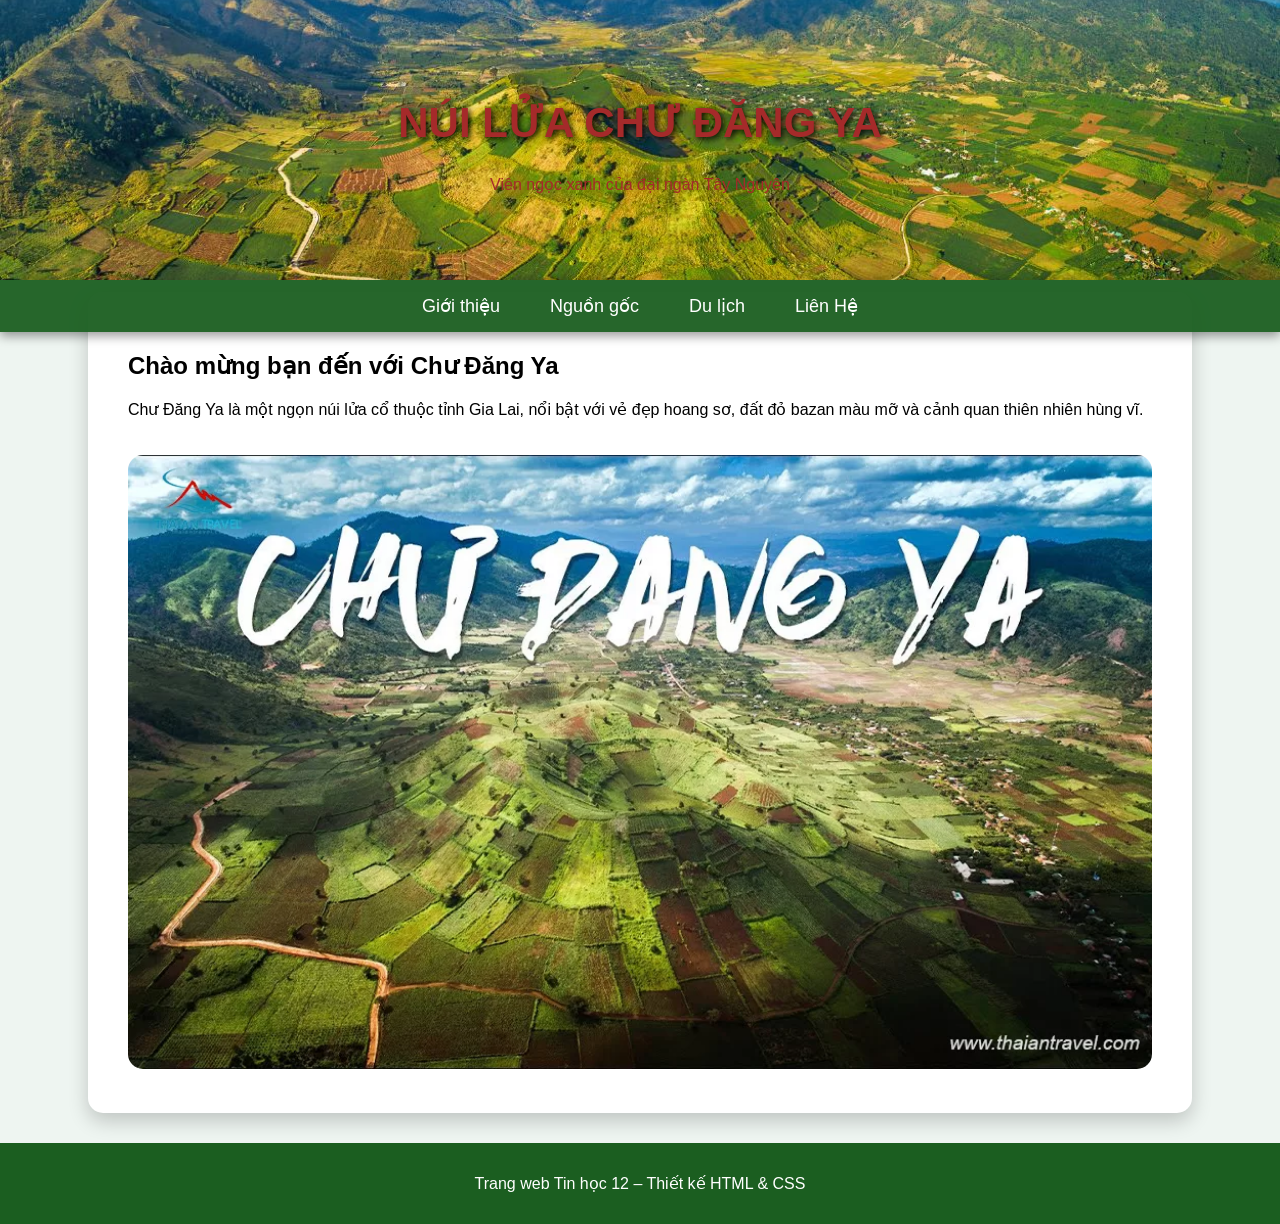
<file: index.html>
<!DOCTYPE html>
<html lang="vi">
<head>
<meta charset="UTF-8">
<title>Chư Đăng Ya - Gia Lai</title>

<style>
body{
    margin:0;
    font-family:Arial, Helvetica, sans-serif;
    background:#eef5f1;
}

/* ===== HEADER ===== */
header{
    background-image:url("banner.jpg");
    background-size:cover;
    background-position:center;
    color:brown;
    padding:70px 20px;
    text-align:center;
}

header h1{
    font-size:42px;
    text-shadow:2px 2px 6px black;
}

/* ===== MENU ===== */
nav{
    position:sticky;
    top:0;
    z-index:1000;
}

nav{
    background:rgba(27,94,32,0.95);
    box-shadow:0 4px 10px rgba(0,0,0,0.4);
}

nav ul{
    list-style:none;
    margin:0;
    padding:0;
    display:flex;
    justify-content:center;
}

nav ul li{
    padding:15px 25px;
}

nav ul li a{
    color:white;
    text-decoration:none;
    font-size:18px;
    transition:0.3s;
}

/* 🔥 HIỆU ỨNG KHI RÊ CHUỘT */
nav ul li a:hover{
    font-weight:bold;
    text-decoration:underline;
    color:#ffeb3b;
}

/* ===== NỘI DUNG ===== */
.main{
    width:80%;
    margin:auto;
    background:white;
    padding:40px;
    margin-top:-40px;
    border-radius:15px;
    box-shadow:0 8px 20px rgba(0,0,0,0.2);
    animation:fadeIn 1.5s;
}

@keyframes fadeIn{
    from{opacity:0; transform:translateY(40px);}
    to{opacity:1; transform:translateY(0);}
}

.main img{
    width:100%;
    border-radius:15px;
    margin-top:20px;
    transition:0.4s;
}

.main img:hover{
    transform:scale(1.05);
}

/* ===== FOOTER ===== */
footer{
    background:#1b5e20;
    color:white;
    text-align:center;
    padding:15px;
    margin-top:30px;
}
</style>
</head>

<body>

<header>
    <h1>NÚI LỬA CHƯ ĐĂNG YA</h1>
    <p>Viên ngọc xanh của đại ngàn Tây Nguyên</p>
</header>

<nav>
<ul>
    <li><a href="gioithieu1.html">Giới thiệu</a></li>
    <li><a href="nguongoc1.html">Nguồn gốc</a></li>
    <li><a href="dulich1.html">Du lịch</a></li>
    <li><a href="lienhe1.html">Liên Hệ</a></li>
</ul>
</nav>

<div class="main">
    <h2>Chào mừng bạn đến với Chư Đăng Ya</h2>
    <p>
        Chư Đăng Ya là một ngọn núi lửa cổ thuộc tỉnh Gia Lai,
        nổi bật với vẻ đẹp hoang sơ, đất đỏ bazan màu mỡ
        và cảnh quan thiên nhiên hùng vĩ.
    </p>

    <img src="nuilua.jpg">
	
</div>

<footer>
    <p>Trang web Tin học 12 – Thiết kế HTML & CSS</p>
</footer>

</body>
</html>
</file>
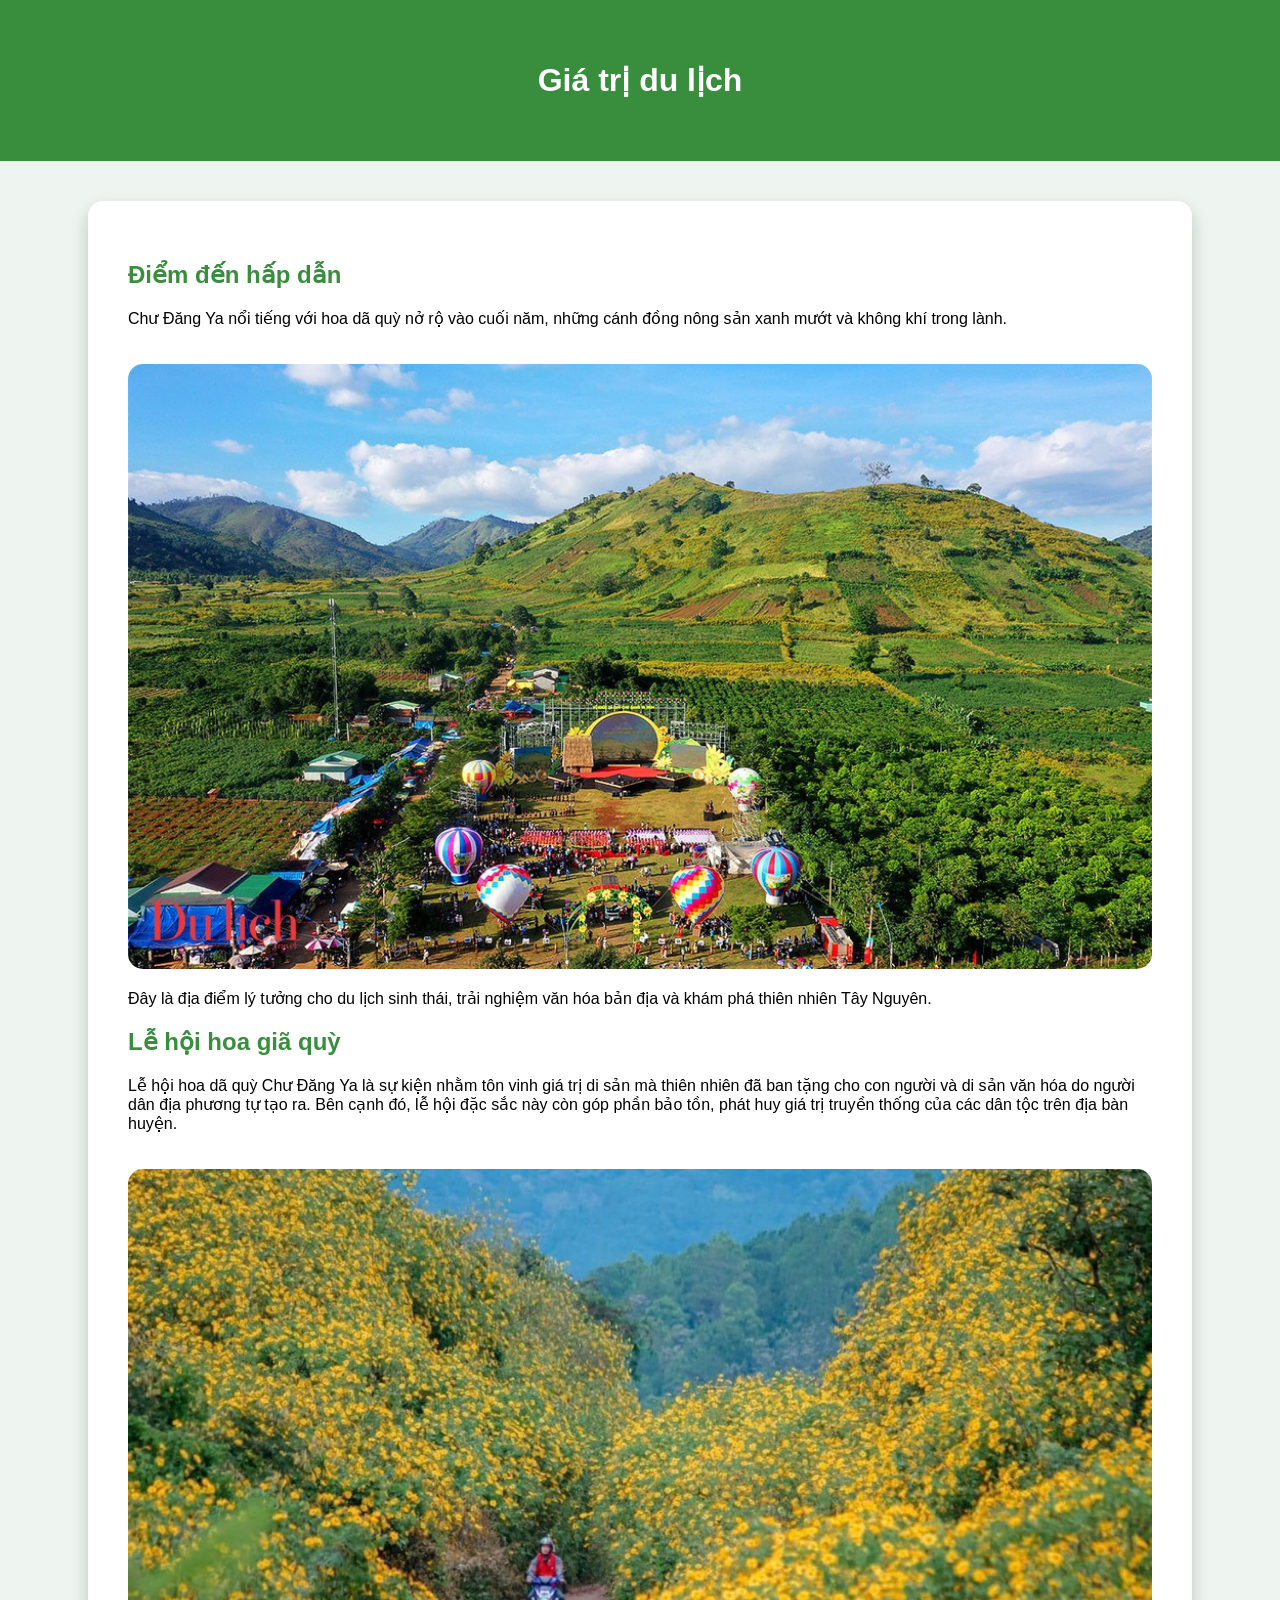
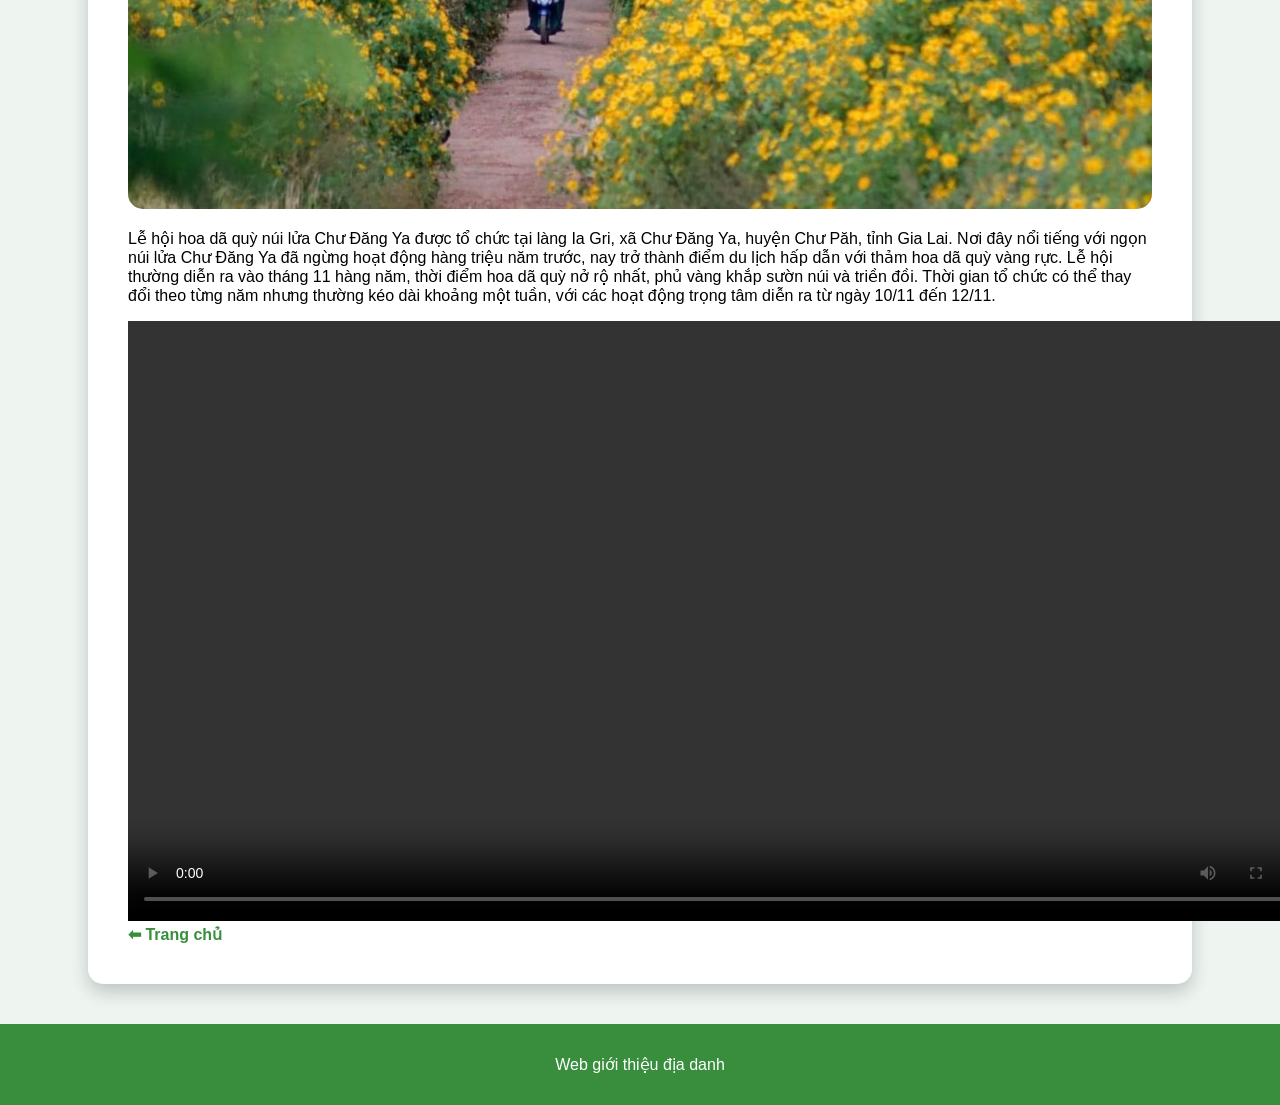
<file: dulich1.html>
<!DOCTYPE html>
<html lang="vi">
<head>
<meta charset="UTF-8">
<title>Du lịch – Chư Đăng Ya</title>

<style>
body{margin:0;font-family:Arial;background:#eef5f1}
header{background:#388e3c;color:white;padding:40px;text-align:center}
.content{
    width:80%;
    margin:40px auto;
    background:white;
    padding:40px;
    border-radius:15px;
    box-shadow:0 8px 18px rgba(0,0,0,0.2);
}
h2{color:#388e3c}
img{width:100%;border-radius:15px;margin-top:20px}
footer{background:#388e3c;color:white;text-align:center;padding:15px}
a{color:#388e3c;font-weight:bold;text-decoration:none}
a:hover{text-decoration:underline}
</style>
</head>

<body>

<header>
<h1>Giá trị du lịch</h1>
</header>

<div class="content">
    <h2>Điểm đến hấp dẫn</h2>
    <p>
        Chư Đăng Ya nổi tiếng với hoa dã quỳ nở rộ vào cuối năm,
        những cánh đồng nông sản xanh mướt và không khí trong lành.
    </p>

    <img src="dl1.jpg">

    <p>
        Đây là địa điểm lý tưởng cho du lịch sinh thái,
        trải nghiệm văn hóa bản địa và khám phá thiên nhiên Tây Nguyên.
    </p>
	<h2>Lễ hội hoa giã quỳ</h2>
	<p> 
	Lễ hội hoa dã quỳ Chư Đăng Ya là sự kiện nhằm tôn vinh giá trị di sản mà thiên nhiên đã ban tặng cho con người và di sản văn hóa do người dân địa phương tự tạo ra. Bên cạnh đó, lễ hội đặc sắc này còn góp phần bảo tồn, phát huy giá trị truyền thống của các dân tộc trên địa bàn huyện. 
     </p>
	 <img src="dl2.jpg">
	 <p>
	 Lễ hội hoa dã quỳ núi lửa Chư Đăng Ya được tổ chức tại làng Ia Gri, xã Chư Đăng Ya, huyện Chư Păh, tỉnh Gia Lai. Nơi đây nổi tiếng với ngọn núi lửa Chư Đăng Ya đã ngừng hoạt động hàng triệu năm trước, nay trở thành điểm du lịch hấp dẫn với thảm hoa dã quỳ vàng rực.

Lễ hội thường diễn ra vào tháng 11 hàng năm, thời điểm hoa dã quỳ nở rộ nhất, phủ vàng khắp sườn núi và triền đồi. Thời gian tổ chức có thể thay đổi theo từng năm nhưng thường kéo dài khoảng một tuần, với các hoạt động trọng tâm diễn ra từ ngày 10/11 đến 12/11.
   </p>
   <video width="1200" controls>
    <source src="dl3.mp4" type="video/mp4">
    
</video>
   <a href="ChamLinhOanhGiang.html">⬅ Trang chủ</a>
</div>

<footer>
<p>Web giới thiệu địa danh</p>
</footer>

</body>
</html>
</file>
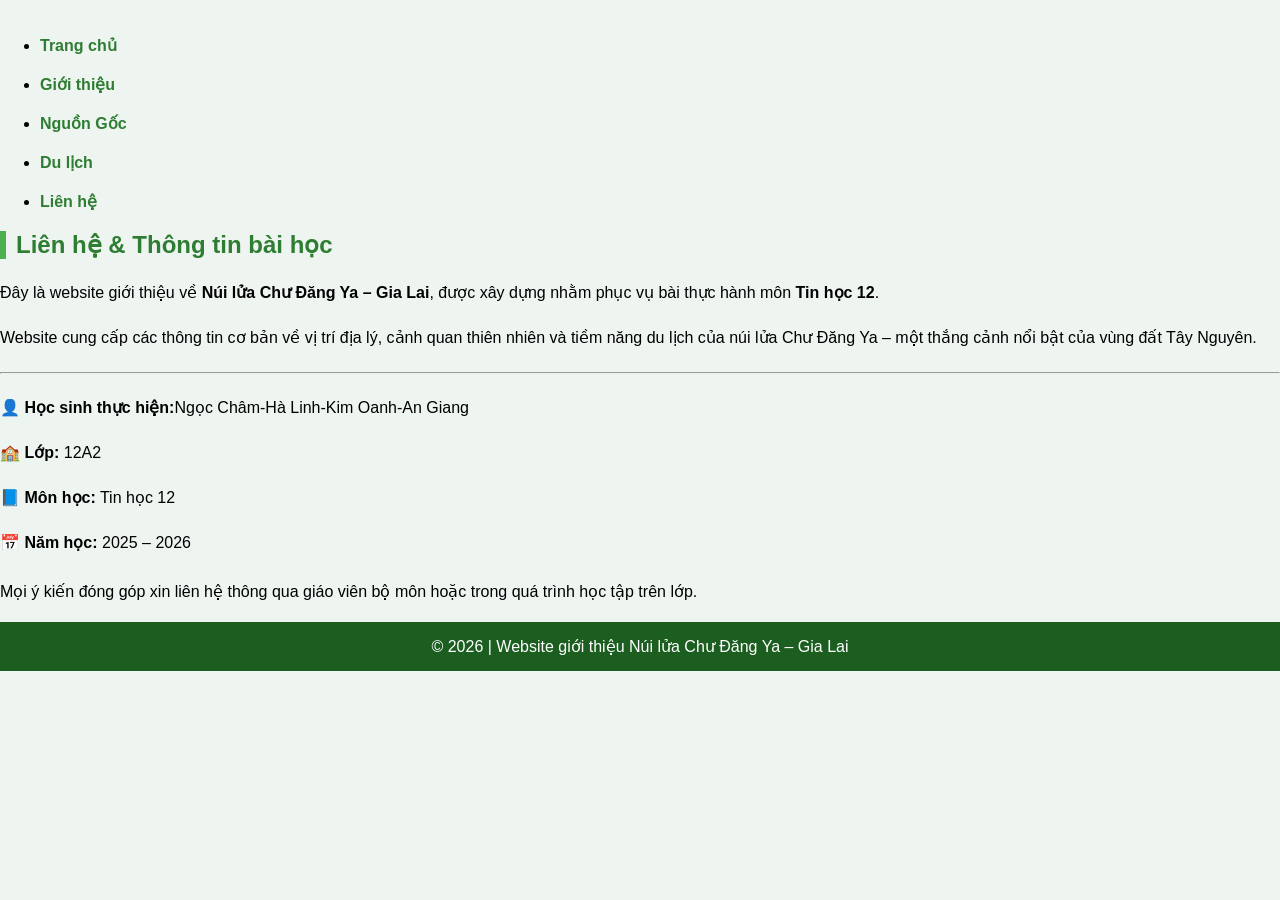
<file: lienhe1.html>
<!DOCTYPE html>
<html lang="vi">
<head>
<meta charset="UTF-8">
<title>Liên hệ – Chư Đăng Ya</title>

<style>
body{
    margin:0;
    font-family:Arial, Helvetica, sans-serif;
    background:#eef5f1;
}

/* HEADER */
header{
    background:linear-gradient(to right,#1b5e20,#4caf50);
    color:white;
    padding:40px;
    text-align:center;
}

/* KHỐI NỘI DUNG */
.content{
    width:80%;
    margin:40px auto;
    background:white;
    padding:40px;
    border-radius:15px;
    box-shadow:0 8px 20px rgba(0,0,0,0.2);
    animation:fadeUp 1s;
}

@keyframes fadeUp{
    from{opacity:0; transform:translateY(40px);}
    to{opacity:1; transform:translateY(0);}
}

h2{
    color:#2e7d32;
    border-left:6px solid #4caf50;
    padding-left:10px;
}

p{
    line-height:1.8;
    text-align:justify;
}

img{
    width:100%;
    margin-top:20px;
    border-radius:15px;
    transition:0.4s;
}

img:hover{
    transform:scale(1.05);
}

/* LINK */
a{
    display:inline-block;
    margin-top:20px;
    color:#2e7d32;
    font-weight:bold;
    text-decoration:none;
}

a:hover{
    text-decoration:underline;
}

/* FOOTER */
footer{
    background:#1b5e20;
    color:white;
    text-align:center;
    padding:15px;
}
</style>
</head>

<!-- MENU -->
<nav>
    <ul>
        <li><a href="ChamLinhOanhGiang.html">Trang chủ</a></li>
        <li><a href="gioithieu1.html">Giới thiệu</a></li>
        <li><a href="nguongoc1.html">Nguồn Gốc</a></li>
        <li><a href="dulich1.html">Du lịch</a></li>
        <li><a href="lienhe1.html">Liên hệ</a></li>
    </ul>
</nav>

<!-- NỘI DUNG -->
<div class="container">
    <h2>Liên hệ & Thông tin bài học</h2>

    <p>
        Đây là website giới thiệu về <b>Núi lửa Chư Đăng Ya – Gia Lai</b>,
        được xây dựng nhằm phục vụ bài thực hành môn <b>Tin học 12</b>.
    </p>

    <p>
        Website cung cấp các thông tin cơ bản về vị trí địa lý, cảnh quan thiên nhiên
        và tiềm năng du lịch của núi lửa Chư Đăng Ya – một thắng cảnh nổi bật
        của vùng đất Tây Nguyên.
    </p>

    <hr style="margin:20px 0;">

    <p><b>👤 Học sinh thực hiện:</b>Ngọc Châm-Hà Linh-Kim Oanh-An Giang</p>
    <p><b>🏫 Lớp:</b> 12A2</p>
    <p><b>📘 Môn học:</b> Tin học 12</p>
    <p><b>📅 Năm học:</b> 2025 – 2026</p>

    <p style="margin-top:20px;">
        Mọi ý kiến đóng góp xin liên hệ thông qua giáo viên bộ môn
        hoặc trong quá trình học tập trên lớp.
    </p>
</div>

<!-- FOOTER -->
<footer>
    © 2026 | Website giới thiệu Núi lửa Chư Đăng Ya – Gia Lai
</footer>

</body>
</html>
</file>
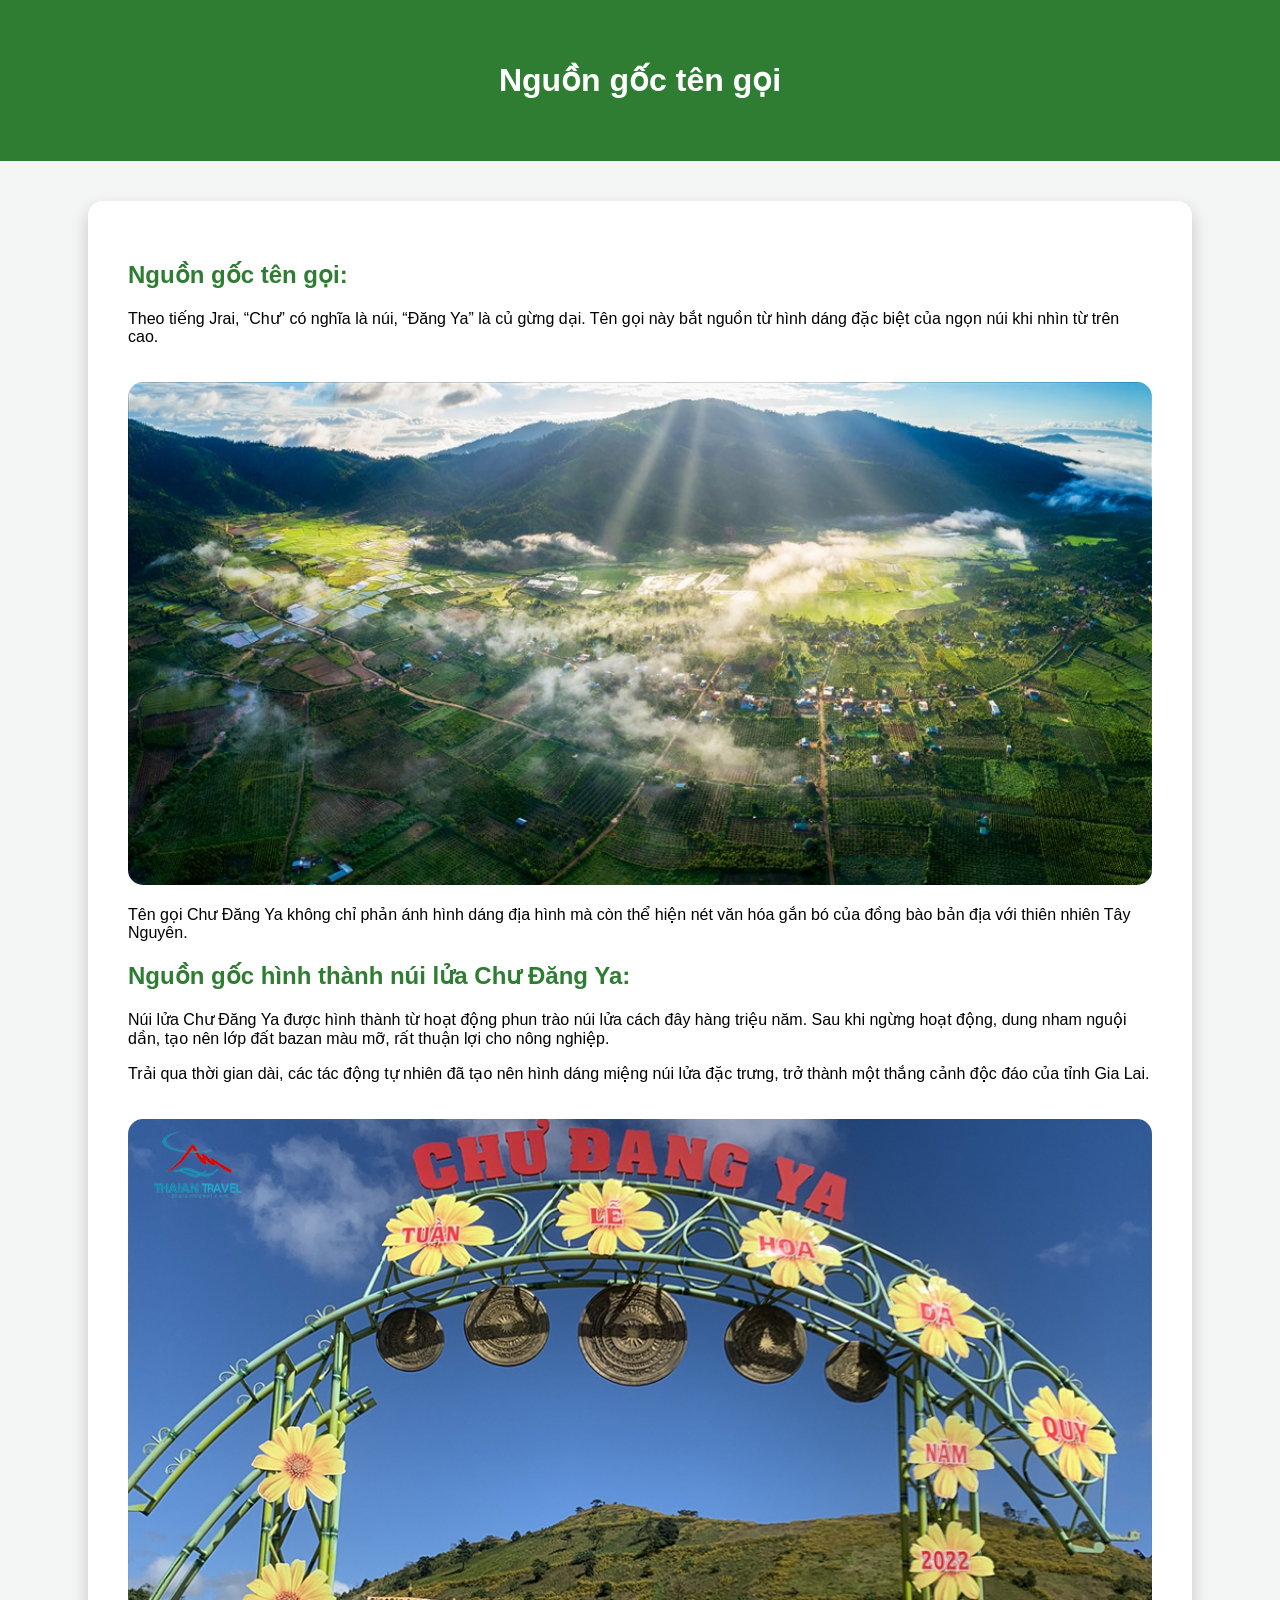
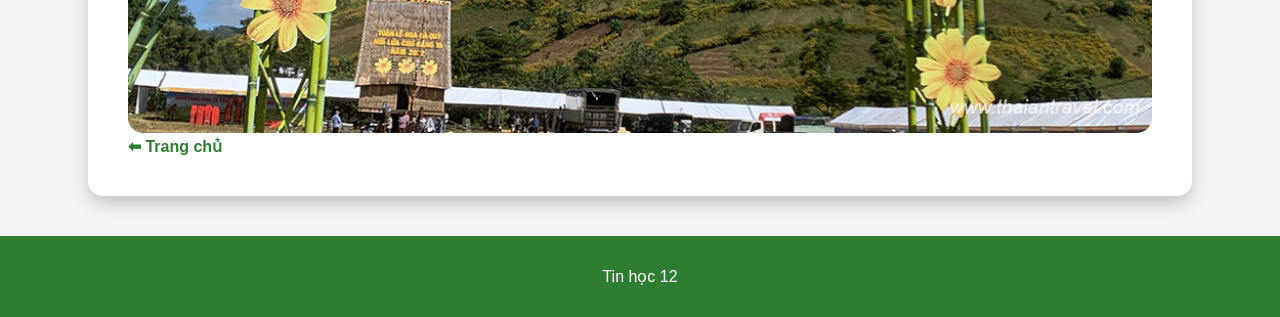
<file: nguongoc1.html>
<!DOCTYPE html>
<html lang="vi">
<head>
<meta charset="UTF-8">
<title>Nguồn gốc – Chư Đăng Ya</title>

<style>
body{margin:0;font-family:Arial;background:#f4f6f5}
header{background:#2e7d32;color:white;padding:40px;text-align:center}
.content{
    width:80%;
    margin:40px auto;
    background:white;
    padding:40px;
    border-radius:15px;
    box-shadow:0 8px 18px rgba(0,0,0,0.2);
}
h2{color:#2e7d32}
img{width:100%;border-radius:15px;margin-top:20px}
a{font-weight:bold;color:#2e7d32;text-decoration:none}
a:hover{text-decoration:underline}
footer{background:#2e7d32;color:white;text-align:center;padding:15px}
</style>
</head>

<body>

<header>
<h1>Nguồn gốc tên gọi</h1>
</header>

<div class="content">
    <h2> Nguồn gốc tên gọi:</h2>
    <p>
        Theo tiếng Jrai, “Chư” có nghĩa là núi, “Đăng Ya” là củ gừng dại.
        Tên gọi này bắt nguồn từ hình dáng đặc biệt của ngọn núi
        khi nhìn từ trên cao.
    </p>

    <img src="ng1.jpg">

    <p>
        Tên gọi Chư Đăng Ya không chỉ phản ánh hình dáng địa hình
        mà còn thể hiện nét văn hóa gắn bó của đồng bào bản địa
        với thiên nhiên Tây Nguyên.
    </p>
	 <h2>Nguồn gốc hình thành núi lửa Chư Đăng Ya:</h2>

    <p>
        Núi lửa Chư Đăng Ya được hình thành từ hoạt động phun trào núi lửa
        cách đây hàng triệu năm. Sau khi ngừng hoạt động, dung nham nguội dần,
        tạo nên lớp đất bazan màu mỡ, rất thuận lợi cho nông nghiệp.
    </p>

    <p>
        Trải qua thời gian dài, các tác động tự nhiên đã tạo nên hình dáng
        miệng núi lửa đặc trưng, trở thành một thắng cảnh độc đáo của tỉnh Gia Lai.
    </p>
	 <img src="ng2.jpg">

	    

    <a href="ChamLinhOanhGiang.html">⬅ Trang chủ</a>
</div>

<footer>
<p>Tin học 12</p>
</footer>

</body>
</html>
</file>
